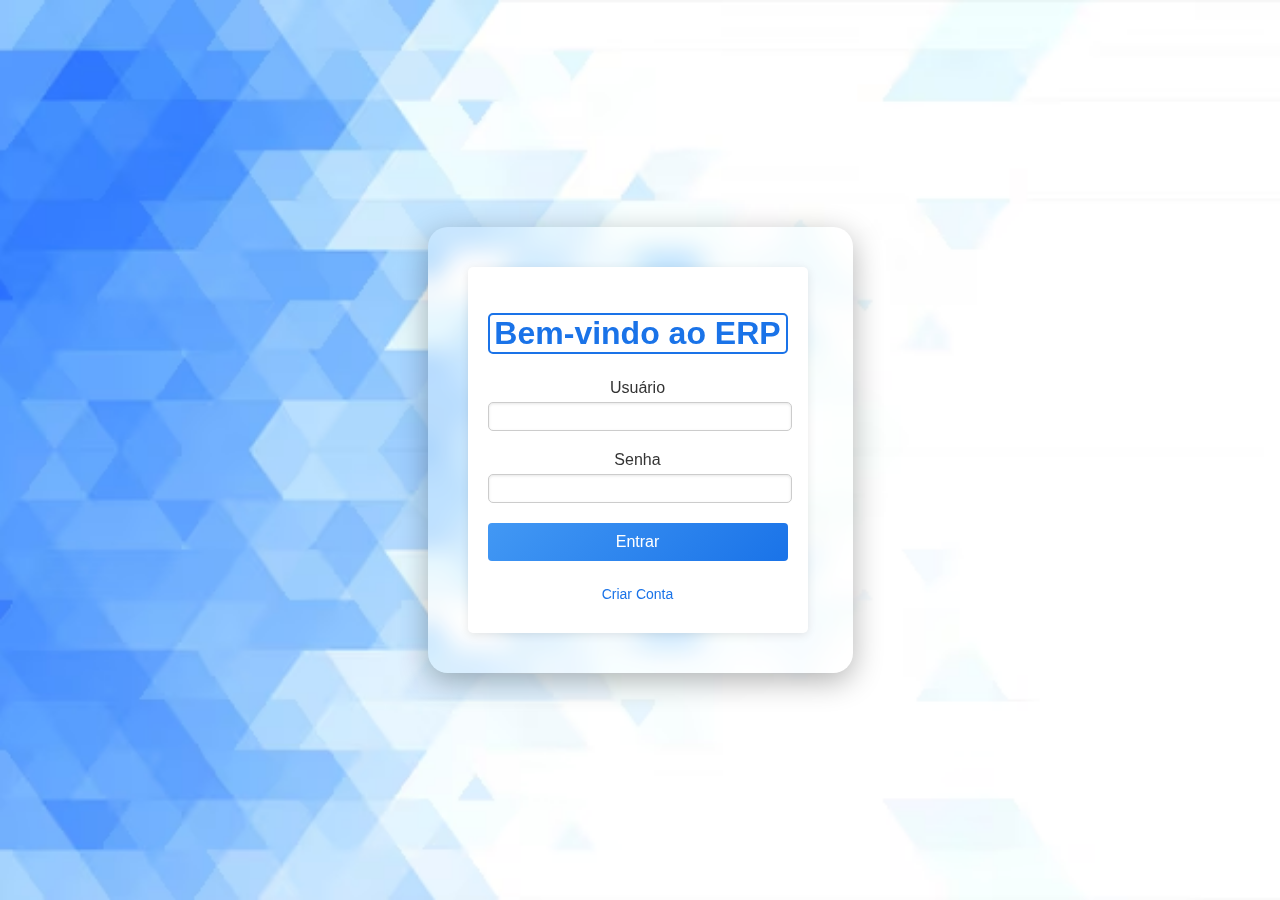
<file: index.html>
<!DOCTYPE html>
<html lang="pt-BR">
<head>
    <meta charset="UTF-8" />
    <meta name="viewport" content="width=device-width, initial-scale=1.0" />
    <link rel="stylesheet" href="./Frontend/css/inicial.css" />
    <title>Login - ERP</title>
</head>
<body>
    <div class="login-wrapper">
        <div class="login-container">
            <h2>Bem-vindo ao ERP</h2>
            <form id="login_form">
                <div class="input-group">
                    <label for="username">Usuário</label>
                    <input type="text" id="username" name="username" required />
                </div>
                <div class="input-group">
                    <label for="password">Senha</label>
                    <input type="password" id="password" name="password" required />
                </div>
                <button type="submit" class="button">Entrar</button>
            </form>
            <a href="./Frontend/html/cadastroUsuarios.html" class="link-criar">
                Criar Conta
            </a>
            <div id="message" class="error-message"></div>
        </div>
    </div>

    <script src="./js/script.js"></script>
    <script src="./js/inicial.js" type="module"></script>
    <script src="./js/cadastroUsuarios.js"></script>
</body>
</html>
</file>
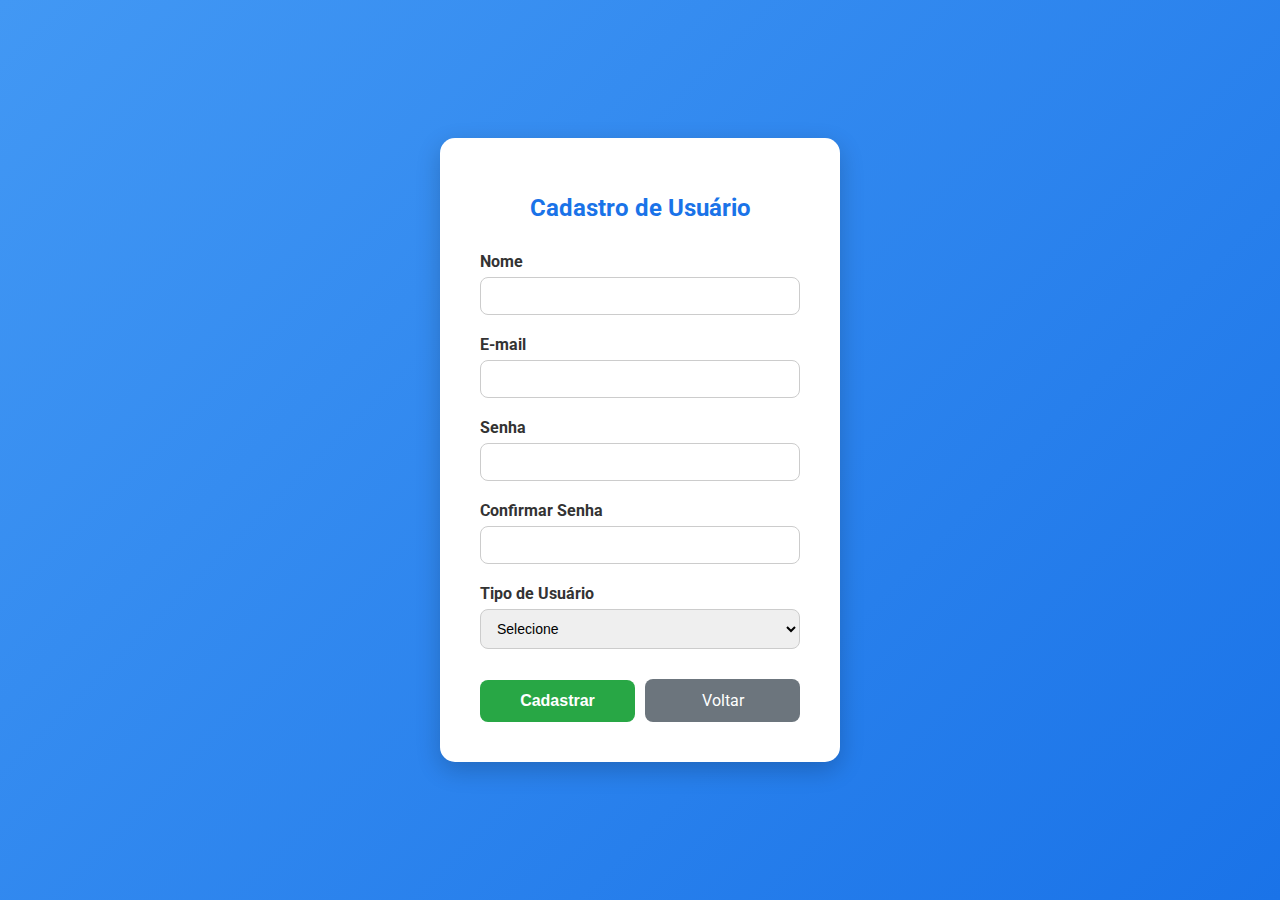
<file: Frontend/html/cadastroUsuarios.html>
<!DOCTYPE html>
<html lang="pt-BR">
<head>
    <meta charset="UTF-8" />
    <meta name="viewport" content="width=device-width, initial-scale=1.0"/>
    <title>Cadastro de Usuários</title>
    <link rel="stylesheet" href="../css/cadastroUsuario.css" />
</head>
<body>
    <div class="container">
        <h1>Cadastro de Usuário</h1>
        <form id="usuarioLogin" action="#" onsubmit="adicionarUsuario(event)">
            <div class="input-group">
                <label for="nome">Nome</label>
                <input type="text" id="nomeUsuario" name="nome" required />
            </div>
            <div class="input-group">
                <label for="email">E-mail</label>
                <input type="email" id="emailUsuario" name="email" required />
            </div>
            <div class="input-group">
                <label for="senha">Senha</label>
                <input type="password" id="senhaUsuario" name="senha" required />
            </div>
            <div class="input-group">
                <label for="confirmar-senha">Confirmar Senha</label>
                <input type="password" id="senhaConfirmar" name="confirmar-senha" required />
            </div>
            <div class="input-group">
                <label for="tipoUsuario">Tipo de Usuário</label>
                <select id="tipoUsuario" name="tipoUsuario" required>
                    <option value="">Selecione</option>
                    <option value="admin">Administrador</option>
                    <option value="user">Usuário</option>
                </select>
            </div>
            <div class="actions">
                <button type="submit">Cadastrar</button>
                <a href="../../index.html" class="voltar">Voltar</a>
            </div>
        </form>
    </div>
    <script src="../../js/cadastroUsuarios.js"></script>
</body>
</html>
</file>
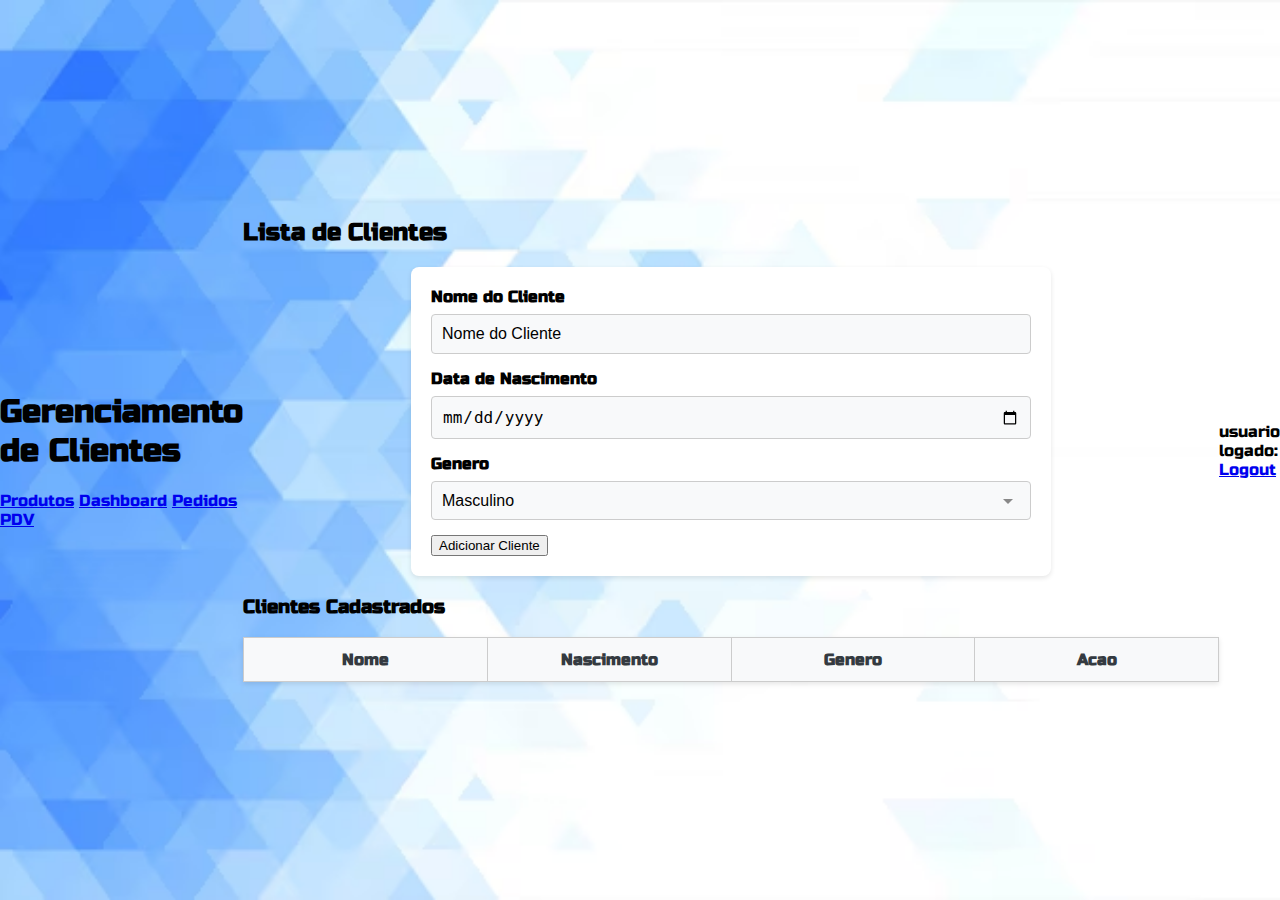
<file: Frontend/html/clientes.html>
<!DOCTYPE html>
<html lang="pt-BR">
<head>
    <meta charset="UTF-8">
    <meta name="viewport" content="width=device-width, initial-scale=1.0">
    <link rel="stylesheet" href="../css/clientes.css">
    <title>Clientes</title>
</head>
<body>
    <header>
        <h1>Gerenciamento de Clientes</h1>
        <nav>
            <a href="./produtos.html">Produtos</a>
            <a href="./dashboard.html">Dashboard</a>
            <a href="./pedidos.html">Pedidos</a>
            <a href="./vendasPDV.html">PDV</a>
        </nav>
    </header>
    <main>
        <h2 class="tituloPagina" >Lista de Clientes</h2>
        <form class="formularioCliente" onsubmit="addClient(event)">
            <label for="nomeCliente" class="nomeCliente">Nome do Cliente</label>
            <input type="text" id="nomeCliente" class="campoCliente" placeholder="Nome do Cliente" required>

            <label for="clienteNascimento" class="nomeCliente">Data de Nascimento</label>
            <input type="date" id="clienteAniversario" class="campoCliente" required>

            <Label for="clienteGenero" class="nomeCliente">Genero</Label>
            <select id="Clientegenero" name="Clientegenero" class="selecionarGenero" required>
                <option value="masculino">Masculino</option>
                <option value="feminino">Feminino</option>
                <option value="machu">Machu</option>
            </select>
            <button type="submit" id="adicionarBtn" class="botaoAdicionar" >Adicionar Cliente</button>
        </form>

        <div class="tabelasCliente" id="clientList">
            <h3>Clientes Cadastrados</h3>
            <table id="table-cliente">
                <thead>
                    <tr>
                        <th>Nome</th>
                        <th>Nascimento</th>
                        <th>Genero</th>
                        <th>Acao</th>
                    </tr>
                </thead>
                <tbody></tbody>
            </table>
        </div>
    </main>
    <footer>
        <div>
            <label for="">usuario logado: </label>
            <label class="mostrarUsuario" id="mostrarUsuario"></label>
        </div>
        <div>
            <a class="botaoLogout" href="../../index.html">Logout</a>
        </div>
    </footer>
    <script src="../../js/cliente.js"></script>
    <script src="../../js/script.js"></script>
</body>
</html>
</file>
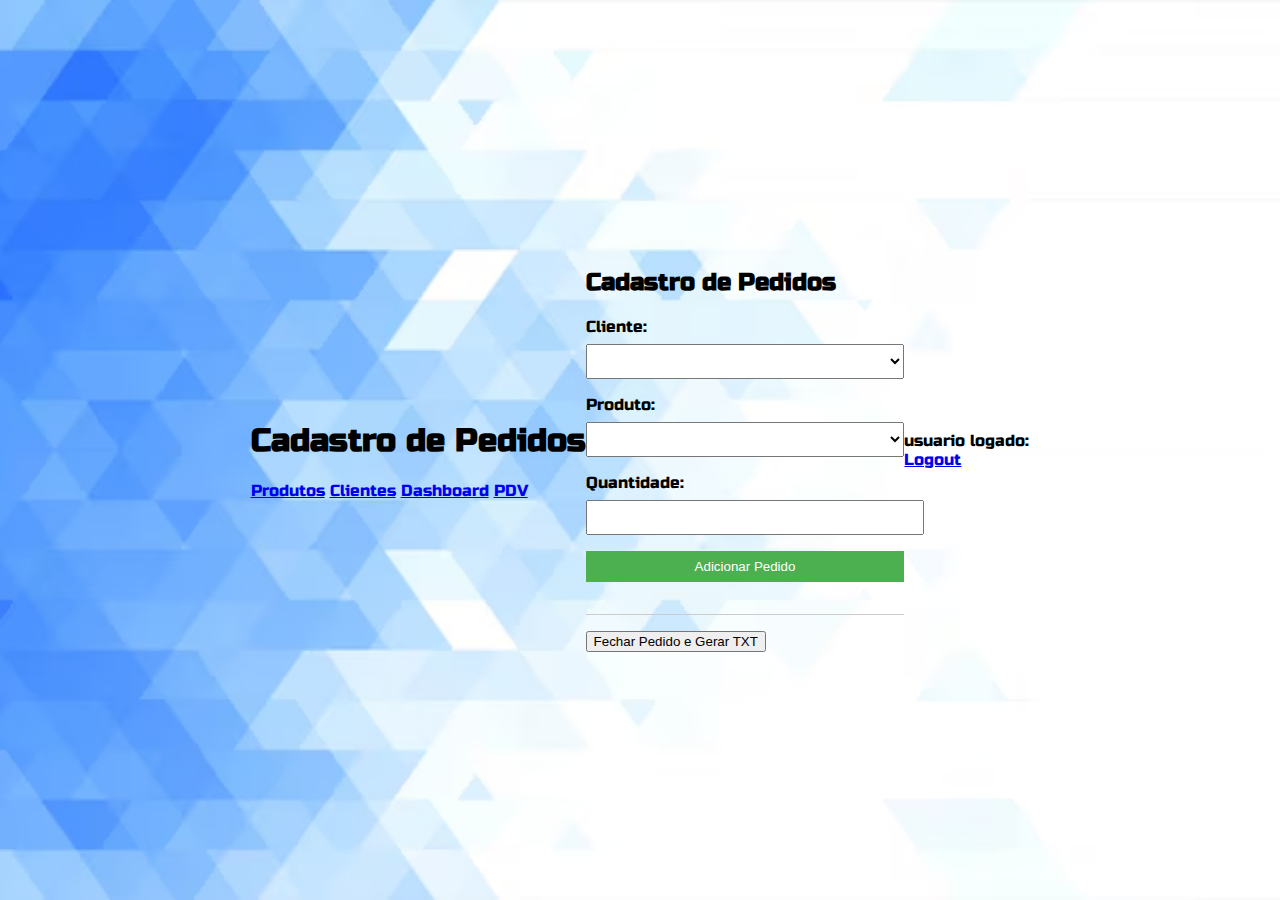
<file: Frontend/html/pedidos.html>
<!DOCTYPE html>
<html lang="en">
<head>
    <meta charset="UTF-8">
    <meta name="viewport" content="width=device-width, initial-scale=1.0">
    <title>Cadastro de Pedidos</title>
    <link rel="stylesheet" href="../css/pedidos.css">
</head>
<body>
    <header>
        <h1>Cadastro de Pedidos</h1>
        <nav>
            <a href="./produtos.html">Produtos</a>
            <a href="./clientes.html">Clientes</a>
            <a href="./dashboard.html">Dashboard</a>
            <a href="./vendasPDV.html">PDV</a>
        </nav>
    </header>

    <main id="main-content">
        <section id="pedidos">
            <h2>Cadastro de Pedidos</h2>
            <form id="formPedidos">
                <label for="clientePedido">Cliente:</label>
                <select id="clientePedido" name="clientePedido">
                    <!-- Opções de clientes serão preenchidas dinamicamente -->
                </select>
                <label for="produtoPedido">Produto:</label>
                <select id="produtoPedido" name="produtoPedido">
                    <!-- Opções de produtos serão preenchidas dinamicamente -->
                </select>
                <label for="quantidadePedido">Quantidade:</label>
                <input type="number" id="quantidadePedido" name="quantidadePedido" required min="1">
                <button type="button" onclick="adicionarPedido()">Adicionar Pedido</button>
            </form>

            <div id="listaPedidos"></div>

            <!-- Botão para fechar o pedido e gerar o arquivo .txt -->
            <button type="button" onclick="fecharPedido()">Fechar Pedido e Gerar TXT</button>
        </section>
    </main>
    <footer>
        <div>
            <label for="">usuario logado: </label>
            <label id="mostrarUsuario"></label>
        </div>
        <div>
            <a class="botaoLogout" href="../../index.html">Logout</a>
        </div>
    </footer>
    <script src="../../js/pedidos.js"></script>
</body>
</html>
</file>
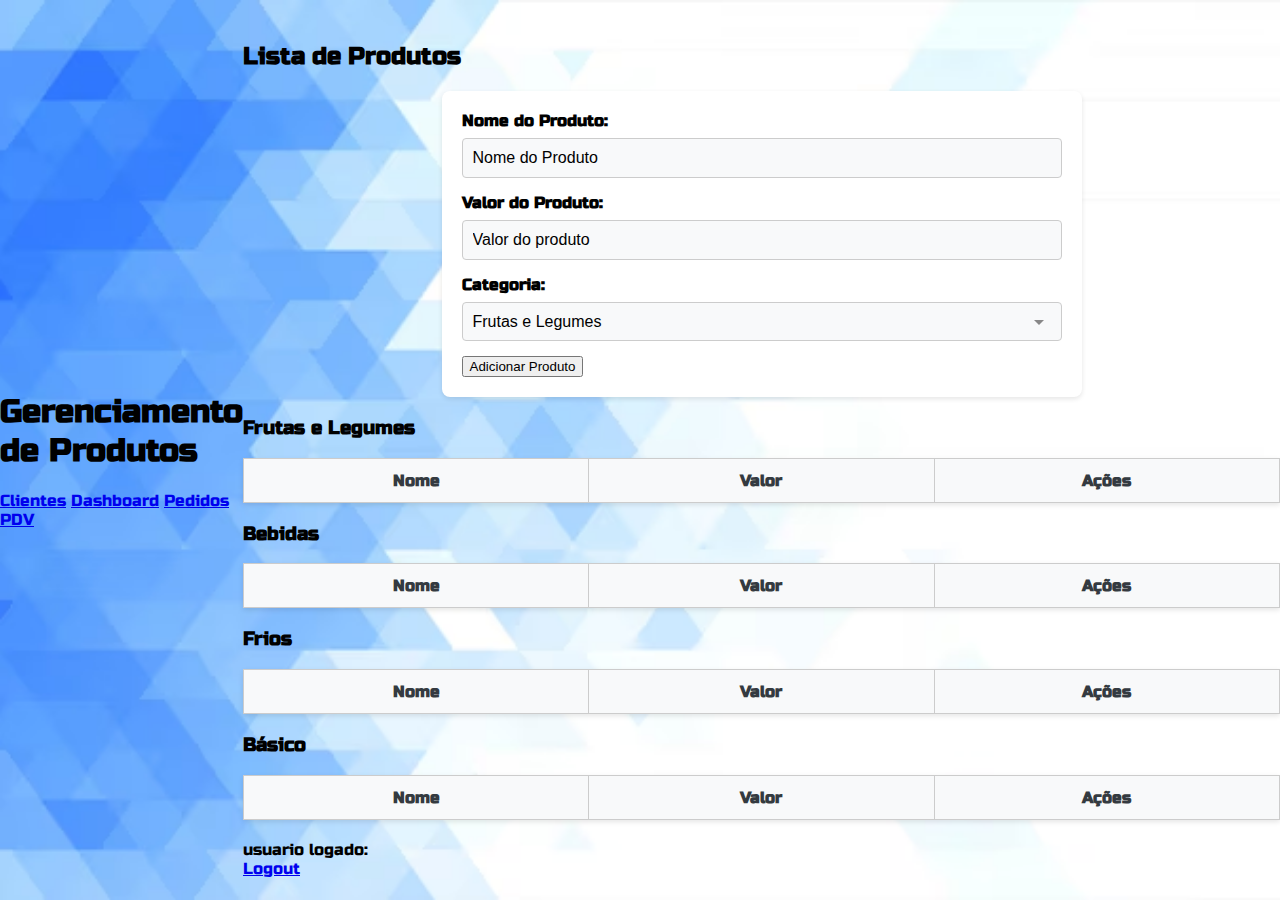
<file: Frontend/html/produtos.html>
<!DOCTYPE html>
<html lang="pt-BR">
<head>
    <meta charset="UTF-8">
    <meta name="viewport" content="width=device-width, initial-scale=1.0">
    <link rel="stylesheet" href="../css/produtos.css">
    <title>Produtos</title>
</head>
<body>
    <header>
        <h1>Gerenciamento de Produtos</h1>
        <nav>
            <a href="./clientes.html">Clientes</a>
            <a href="./dashboard.html">Dashboard</a>
            <a href="./pedidos.html">Pedidos</a>
            <a href="./vendasPDV.html">PDV</a>
        </nav>
    </header>
    <main>

        <h2 class="tituloPagina">Lista de Produtos</h2>
        <form class="formularioProduto" onsubmit="adicionarProduto(event)">
            <label for="nomeProduto" class="rotuloProduto">Nome do Produto:</label>
            <input type="text" id="nomeProduto" class="campoProduto" placeholder="Nome do Produto" required>
        
            <label for="valorProduto" class="rotuloProduto">Valor do Produto:</label>
            <input type="text" id="valorProduto" class="campoProduto" placeholder="Valor do produto" required>

            <label for="categoria" class="rotuloProduto">Categoria:</label>
            <select id="categoria" name="categoria" class="selecionarProduto" required >
                <option value="flv">Frutas e Legumes</option>
                <option value="bebidas">Bebidas</option>
                <option value="frios">Frios</option>
                <option value="basico">Básico</option>
            </select>
            <button type="submit" id="adicionarBtn" class="botaoAdicionar">Adicionar Produto</button>
        </form>
        
        <div class="tabelasProdutos" id="tabelasProdutos">
            <h3>Frutas e Legumes</h3>
            <table id="table-flv">
                <thead>
                    <tr>
                        <th>Nome</th>
                        <th>Valor</th>
                        <th>Ações</th>
                    </tr>
                </thead>
                <tbody></tbody>
            </table>

            <h3>Bebidas</h3>
            <table id="table-bebidas">
                <thead>
                    <tr>
                        <th>Nome</th>
                        <th>Valor</th>
                        <th>Ações</th>
                    </tr>
                </thead>
                <tbody></tbody>
            </table>

            <h3>Frios</h3>
            <table id="table-frios">
                <thead>
                    <tr>
                        <th>Nome</th>
                        <th>Valor</th>
                        <th>Ações</th>
                    </tr>
                </thead>
                <tbody></tbody>
            </table>

            <h3>Básico</h3>
            <table id="table-basico">
                <thead>
                    <tr>
                        <th>Nome</th>
                        <th>Valor</th>
                        <th>Ações</th>
                    </tr>
                </thead>
                <tbody></tbody>
            </table>
        </div>
        <footer>
            <div>
                <label for="">usuario logado: </label>
                <label id="mostrarUsuario"></label>
            </div>
            <div>
                <a class="botaoLogout" href="../../index.html">Logout</a>
            </div>
        </footer>
    </main>
    <script src="../../js/produtos.js"></script>
</body>
</html>
</file>
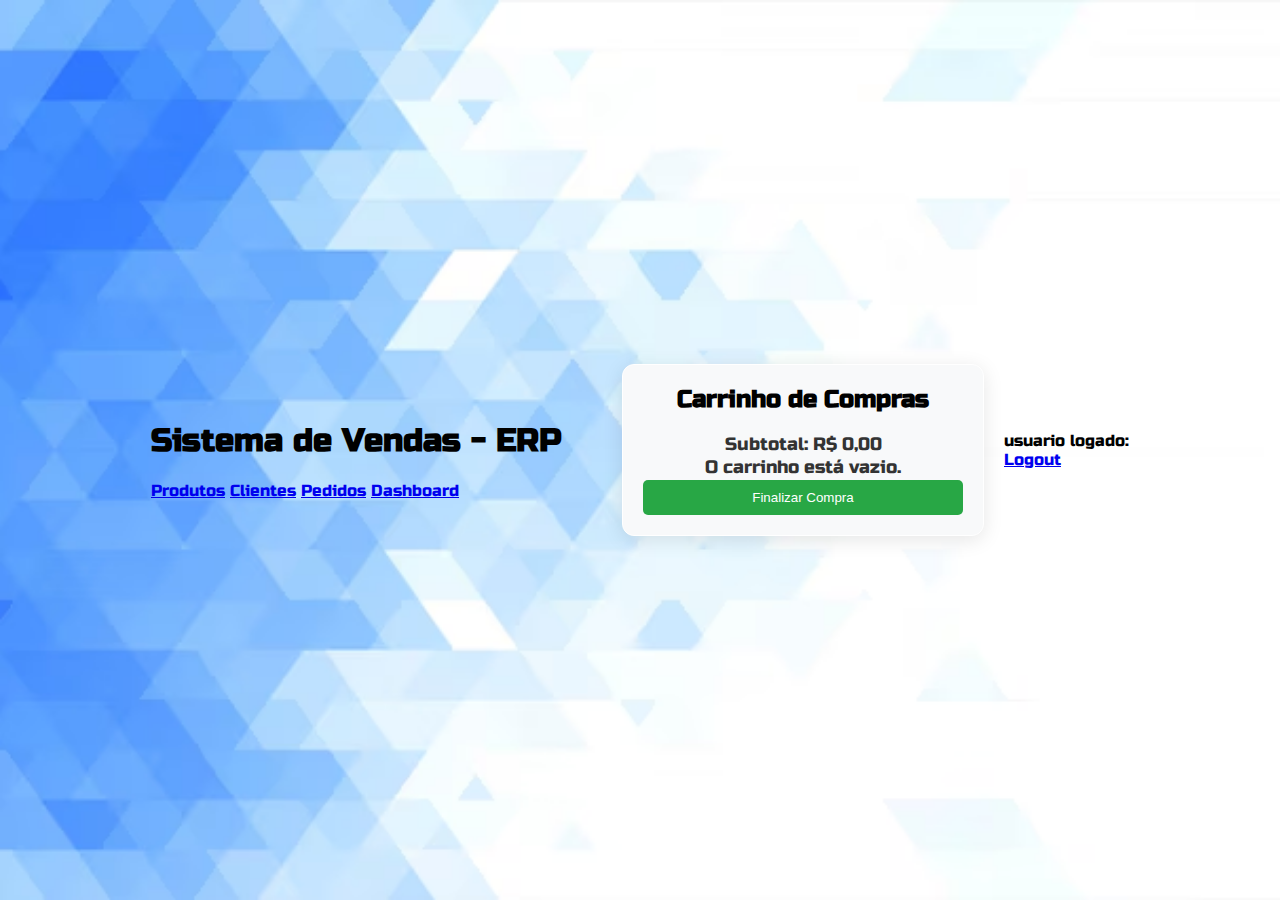
<file: Frontend/html/vendasPDV.html>
<!DOCTYPE html>
<html lang="pt-BR">
<head>
    <meta charset="UTF-8">
    <meta name="viewport" content="width=device-width, initial-scale=1.0">
    <link rel="stylesheet" href="../css/main.css"> <!-- Seu CSS principal -->
    <link rel="stylesheet" href="../css/vendasPDV.css"> <!-- CSS do PDV -->
    <title>Ponto de Venda - ERP</title>
</head>
<body>
    <header>
        <h1>Sistema de Vendas - ERP</h1>
        <nav>
            <a href="./produtos.html">Produtos</a>
            <a href="./clientes.html">Clientes</a>
            <a href="./pedidos.html">Pedidos</a>
            <a href="./dashboard.html">Dashboard</a>
        </nav>
    </header>
    <main>
        <section class="produtos">
            <div class="card_produto">
                <img src="../imagens/backgroundImg.avif" alt="Produto 1">
                <h2 class="titulo_produto">Produto 1</h2>
                <p class="preco_produto">R$ 10,00</p>
                <div class="botoes-container">
                    <button class="botaoAdicionar">Adicionar ao Carrinho</button>
                </div>
            </div>
        </section>           
        <div class="carrinho">
            <h4>Carrinho de Compras</h4>
            <p>Subtotal: R$ 0,00</p>
            <div class="produtosCarrinho"></div>
            <button class="botaoPagamento">Finalizar Compra</button>
        </div>     
    </main>
    <div id="myModal" class="modal">
        <div class="modal-content">
            <span class="close">&times;</span>
            <p id="modalMessage"></p>
        </div>
    </div>    
    <footer>
        <div>
            <label for="">usuario logado: </label>
            <label id="mostrarUsuario"></label>
        </div>
        <div>
            <a class="botaoLogout" href="../../index.html">Logout</a>
        </div>
    </footer>
    <script src="../../js/vendasPDV.js"></script> 
</body>
</html>
</file>
<file: Frontend/css/inicial.css>
@import url('./main.css');



body {
    display: flex;
    justify-content: center;
    align-items: center;
    height: 100vh;
    background-color: #f4f4f4;
    font-family: Arial, sans-serif;
}

.login-container {
    background: white;
    padding: 20px;
    border-radius: 5px;
    box-shadow: 0 2px 10px rgba(0, 0, 0, 0.1);
    width: 300px;
}
h2 {
    text-align: center;
    margin-bottom: 20px;
    border: 2px solid #1a73e8;
    border-radius: 5px;
}

input{
    height: 25px;
    text-align: center;
}

.input-group {
    margin-bottom: 20px;
    width: 100%;
}
.input-group label {
    display: block;
    margin-bottom: 5px;
}
.input-group input {
    width: 100%;
    border: 1px solid #ccc;
    border-radius: 5px;
}
.button {
    width: 100%;
    padding: 10px;
    background-color: #007bff;
    color: white;
    border: none;
    border-radius: 4px;
    cursor: pointer;
    margin-bottom: 5px;
}
.button:hover {
    background-color: #0056b3;
}
</file>
<file: Frontend/css/cadastroUsuario.css>
@import url('https://fonts.googleapis.com/css2?family=Roboto:wght@400;700&display=swap');

* {
    box-sizing: border-box;
}

body {
    font-family: 'Roboto', sans-serif;
    background: linear-gradient(135deg, #4298f4, #1a73e8);
    display: flex;
    justify-content: center;
    align-items: center;
    height: 100vh;
    margin: 0;
}

.container {
    background-color: #ffffff;
    padding: 40px;
    border-radius: 15px;
    box-shadow: 0 8px 25px rgba(0, 0, 0, 0.2);
    width: 100%;
    max-width: 400px;
}

h1 {
    text-align: center;
    margin-bottom: 30px;
    font-size: 24px;
    color: #1a73e8;
}

.input-group {
    margin-bottom: 20px;
}

label {
    display: block;
    margin-bottom: 6px;
    font-weight: bold;
    color: #333;
}

input,
select {
    width: 100%;
    padding: 10px 12px;
    border: 1px solid #ccc;
    border-radius: 8px;
    font-size: 14px;
    transition: border-color 0.3s ease;
}

input:focus,
select:focus {
    border-color: #1a73e8;
    outline: none;
    box-shadow: 0 0 5px rgba(26, 115, 232, 0.3);
}

.actions {
    display: flex;
    justify-content: space-between;
    align-items: center;
    margin-top: 30px;
}

button {
    flex: 1;
    padding: 12px;
    background-color: #28a745;
    border: none;
    color: white;
    border-radius: 8px;
    font-size: 16px;
    font-weight: bold;
    cursor: pointer;
    transition: background-color 0.3s ease, transform 0.2s ease;
    margin-right: 10px;
}

button:hover {
    background-color: #218838;
    transform: scale(1.03);
}

.voltar {
    flex: 1;
    text-align: center;
    padding: 12px;
    background-color: #6c757d;
    color: white;
    text-decoration: none;
    border-radius: 8px;
    font-size: 16px;
    transition: background-color 0.3s ease, transform 0.2s ease;
}

.voltar:hover {
    background-color: #5a6268;
    transform: scale(1.03);
}
</file>
<file: Frontend/css/clientes.css>
@import url('./main.css');

.formularioCliente {
    max-width: 600px;
    margin: 20px auto; 
    padding: 20px; 
    background-color: white; 
    box-shadow: 0 2px 5px rgba(0, 0, 0, 0.1); 
    border-radius: 8px;
}

.rotuloProduto {
    max-width: 600px;
    margin: 20px auto; 
    padding: 20px; 
    background-color: white; 
    box-shadow: 0 2px 5px rgba(0, 0, 0, 0.1); 
    border-radius: 8px;
}

.campoCliente, .selecionarGenero {
    width: 100%;
    padding: 10px;
    margin-bottom: 15px;
    border: 1px solid #ccc;
    border-radius: 4px; 
    box-sizing: border-box; 
    font-size: 16px; 
    background-color: #f8f9fa;
}

.campoCliente::placeholder {
    color: var(--cor-placeholder); 
}

.selecionarGenero {
    appearance: none;
    background: url('data:image/svg+xml;utf8,<svg fill="%23888" height="24" viewBox="0 0 24 24" width="24" xmlns="http://www.w3.org/2000/svg"><path d="M7 10l5 5 5-5z"/></svg>') no-repeat right 10px center;
    background-color: #f8f9fa; 
    padding-right: 40px; 
}

.nomeCliente {  
    display: block; 
    margin-bottom: 8px;
    font-weight: bold;
    color: var(--cor-fonte);
}

.tabelasCliente table {
    width: 100%; 
    border-collapse: collapse; 
    margin-bottom: 20px; 
    background-color: white;
    box-shadow: 0 2px 5px rgba(0, 0, 0, 0.1);
    table-layout: fixed; 
}

.tabelasCliente th, td {
    border: 1px solid #ccc;
    padding: 12px; 
    text-align: left;
    word-wrap: break-word;
}

.tabelasCliente th {
    background-color: #f8f9fa;
    color: #343a40; 
    text-align: center;
}

.tabelasCliente td {
    text-align: center;
}


.tabelasCliente button {
    padding: 5px 10px;
    border: none; 
    border-radius: 4px; 
    cursor: pointer; 
    font-size: 14px;
}
</file>
<file: Frontend/css/pedidos.css>
@import url('./main.css');

form {
    margin-bottom: 2rem;
}

form label {
    display: block;
    margin-top: 1rem;
}

form select,
form input,
form button {
    width: 100%;
    padding: 0.5rem;
    margin-top: 0.5rem;
}

form button {
    background-color: #4CAF50;
    color: white;
    border: none;
    cursor: pointer;
    margin-top: 1rem;
}

form button:hover {
    background-color: #45a049;
}

#listaPedidos {
    border-top: 1px solid #ccc;
    padding-top: 1rem;
}

.pedido {
    display: flex;
    justify-content: space-between;
    padding: 0.5rem 0;
    border-bottom: 1px solid #f1f1f1;
}

.pedido span {
    display: inline-block;
    flex: 1;
}

.pedido button {
    background-color: #f44336;
    color: white;
    border: none;
    cursor: pointer;
}

.pedido button:hover {
    background-color: #d32f2f;
}
</file>
<file: Frontend/css/produtos.css>
@import url('./main.css');

.formularioProduto {
    max-width: 600px;
    margin: 20px auto; 
    padding: 20px; 
    background-color: white; 
    box-shadow: 0 2px 5px rgba(0, 0, 0, 0.1); 
    border-radius: 8px;
}

.rotuloProduto {
    display: block; 
    margin-bottom: 8px;
    font-weight: bold;
    color: var(--cor-fonte);
}

.campoProduto, .selecionarProduto {
    width: 100%;
    padding: 10px;
    margin-bottom: 15px;
    border: 1px solid #ccc;
    border-radius: 4px; 
    box-sizing: border-box; 
    font-size: 16px; 
    background-color: #f8f9fa;
}

.campoProduto::placeholder {
    color: var(--cor-placeholder); 
}


.selecionarProduto {
    appearance: none;
    background: url('data:image/svg+xml;utf8,<svg fill="%23888" height="24" viewBox="0 0 24 24" width="24" xmlns="http://www.w3.org/2000/svg"><path d="M7 10l5 5 5-5z"/></svg>') no-repeat right 10px center;
    background-color: #f8f9fa; 
    padding-right: 40px; 
}

#categoria {
    color: var(--cor-placeholder);
}

.botaoEditar,
.botaoDeletar{
    padding: 5px 5px;
    border: none;
    border-radius: 4px;
    color: white;
    cursor: pointer;
    font-size: 14px;
    transition: background-color 0.3s, transform 0.2s;
}

.botaoEditar {
    background-color: #ffc107; 
    color: white; 
}

.botaoEditar:hover {
    background-color: #e0a800; 
    transform: scale(1.05); 
}

.botaoDeletar {
    background-color: #dc3545; 
    color: white; 
}

.botaoDeletar:hover {
    background-color: #c82333; 
    transform: scale(1.05); 
}

.tabelasProdutos table {
    width: 100%; 
    border-collapse: collapse; 
    margin-bottom: 20px; 
    background-color: white;
    box-shadow: 0 2px 5px rgba(0, 0, 0, 0.1);
    table-layout: fixed; 
}

.tabelasProdutos th, td {
    border: 1px solid #ccc;
    padding: 12px; 
    text-align: left;
    word-wrap: break-word;
}

.tabelasProdutos th {
    background-color: #f8f9fa;
    color: #343a40; 
    text-align: center;
}

.tabelasProdutos td {
    text-align: center;
}


.tabelasProdutos button {
    padding: 5px 10px;
    border: none; 
    border-radius: 4px; 
    cursor: pointer; 
    font-size: 14px;
}
</file>
<file: Frontend/css/main.css>
@import url("https://fonts.googleapis.com/css2?family=Russo+One&display=swap");

body {
    margin: 0;
    padding: 0;
    font-family: 'Russo One', sans-serif;
    background-image: url('../imagens/backgroundImg.avif');
    background-size: cover;
    background-position: center;
    background-repeat: no-repeat;
    display: flex;
    justify-content: center;
    align-items: center;
    height: 100vh;
}

.login-wrapper {
    background: rgba(255, 255, 255, 0.1);
    backdrop-filter: blur(12px);
    padding: 40px;
    border-radius: 20px;
    box-shadow: 0 8px 30px rgba(0, 0, 0, 0.3);
    width: 100%;
    max-width: 345px;
    text-align: center;
}

.login-container {
    align-items: center;
}

.login-container h2 {
    color: #1a73e8;
    margin-bottom: 25px;
    font-size: 2em;
}

.input-group {
    margin-bottom: 20px;
    text-align: center;
}

.input-group label {
    display: block;
    margin-bottom: 5px;
    color: #333;
}

.input-group input {
    width: 100%;
    padding: 1px;
    border: 1px solid #ccc;
    border-radius: 10px;
    font-size: 14px;
    box-shadow: inset 0 1px 3px rgba(0,0,0,0.1);
}

.button {
    width: 100%;
    padding: 12px;
    background: linear-gradient(135deg, #4298f4, #1a73e8);
    border: none;
    border-radius: 10px;
    color: white;
    font-size: 16px;
    cursor: pointer;
    transition: transform 0.2s ease, box-shadow 0.2s ease;
}

.button:hover {
    transform: scale(1.03);
    box-shadow: 0 6px 18px rgba(0, 0, 0, 0.25);
}

.link-criar {
    display: inline-block;
    margin-top: 20px;
    color: #1a73e8;
    text-decoration: none;
    font-size: 14px;
    transition: color 0.2s ease;
}

.link-criar:hover {
    color: #0b5ed7;
    text-decoration: underline;
}

.error-message {
    color: red;
    margin-top: 10px;
    font-size: 14px;
}
</file>
<file: Frontend/css/vendasPDV.css>
/* Estilos gerais para o sistema de vendas */
:root {
    --cor-fundo-produto: rgba(255, 255, 255, 0.8);
    --cor-titulo-produto: #1a73e8;
    --cor-botao-pagamento: #007bff;
    --cor-botao-cancelar: #dc3545;
    --cor-cartao: #f8f9fa;
}

main {
    display: flex;
    justify-content: space-between;
    padding: 20px;
}

.produtos {
    display: flex;
    flex-wrap: wrap;
    justify-content: center;
    padding: 10px;
    flex: 1;
}

.card_produto {
    background-color: var(--cor-fundo-produto);
    border: 1px solid #ddd;
    border-radius: 10px;
    margin: 10px;
    padding: 15px;
    width: 200px;
    text-align: center;
    box-shadow: 0 2px 10px rgba(0, 0, 0, 0.1);
    transition: transform 0.2s, box-shadow 0.3s;
    height: fit-content;
}

.card_produto:hover {
    transform: translateY(-5px);
    box-shadow: 0 4px 20px rgba(0, 0, 0, 0.2);
}

.card_produto img {
    max-width: 100%;
    border-radius: 5px;
}

.titulo_produto {
    font-size: 1.5em;
    color: var(--cor-titulo-produto);
    margin: 10px 0;
    white-space: nowrap;
    overflow: hidden;
    text-overflow: ellipsis;
    transition: color 0.5s ease, transform 0.5s ease;
}

.titulo_produto:hover{
    white-space: inherit;
}

.preco_produto {
    font-size: 1.2em;
    color: #333;
}

.botoes_container {
    display: flex;
    justify-content: space-between;
    margin-top: 10px;
}

.botaoPagamento {
    background-color: var(--cor-botao-pagamento);
    color: white;
    padding: 12px 20px;
    border: none;
    border-radius: 8px;
    cursor: pointer;
    transition: background-color 0.3s, transform 0.2s;
}

.botaoPagamento:hover {
    background-color: #0056b3; /* Tom mais escuro para o hover */
}

.botaoCancelar {
    background-color: var(--cor-botao-cancelar);
    color: white;
    padding: 12px 20px;
    border: none;
    border-radius: 8px;
    cursor: pointer;
    transition: background-color 0.3s, transform 0.2s;
}

.botaoCancelar:hover {
    background-color: #c82333; 
}

.carrinho {
    background-color: #f8f9fa; 
    padding: 20px; 
    border-radius: 12px;
    box-shadow: 0 4px 20px rgba(0, 0, 0, 0.1); 
    width: 320px; 
    margin-left: 20px;
    border: 1px solid white;
    text-align: center;
}

.carrinho h4 {
    margin: 0 0 20px 0;
    font-weight: bold; 
    font-size: 1.5em;
    text-align: center;
}

.carrinho p {
    margin: 2px 0;
    font-size: 1.1em; 
    color: #333; 
    text-align: center;
}

.pesquisa {
    font-size: 1.1em;
    margin-bottom: 15px;
}

input[type="text"] {
    width: 100%;
    padding: 8px; 
    border: 1px solid #ced4da; 
    border-radius: 5px; 
    margin-bottom: 10px; 
}

.botaoPagamento, .botaoCancelar {
    width: 100%; 
    padding: 10px;
    border: none;
    border-radius: 5px; 
    color: #fff;
    cursor: pointer;
    transition: background-color 0.3s; 
}

.botaoPagamento {
    background-color: #28a745; 
}

.botaoCancelar {
    background-color: #dc3545; 
}

.botaoPagamento:hover {
    background-color: #218838;
    transform: scale(1.05); 
    box-shadow: 0 8px 15px rgba(0, 0, 0, 0.5);
}

.botaoCancelar:hover {
    background-color: #c82333; 
    transform: scale(1.05); 
    box-shadow: 0 8px 15px rgba(0, 0, 0, 0.5);
}

.card_carrinho {
    border: 1px solid rgba(0, 0, 0, 0.158);
}

.modal {
    display: none; /* Oculto por padrão */
    position: absolute; /* Fica em cima */
    z-index: 1; /* Fica no topo */
    left: 0;
    top: 0;
    width: 100%; /* Largura total */
    height: 100%; /* Altura total */
    overflow: auto; /* Permite rolagem se necessário */
    background-color: rgba(0, 0, 0, 0.4); /* Fundo preto com opacidade */
}

.modal-content {
    background-color: #fefefe;
    margin: 15% auto; /* 15% do topo e centralizado */
    padding: 20px;
    border: 1px solid #888;
    width: 50%; /* Pode ser mais ou menos, dependendo do tamanho da tela */
    text-align: center;
    border: 2px solid var(--cor-botao-pagamento);
    border-radius: 7px;
}

.close {
    color: #aaa;
    float: right;
    font-size: 28px;
    font-weight: bold;
}

.close:hover,
.close:focus {
    color: black;
    text-decoration: none;
    cursor: pointer;
}
</file>
